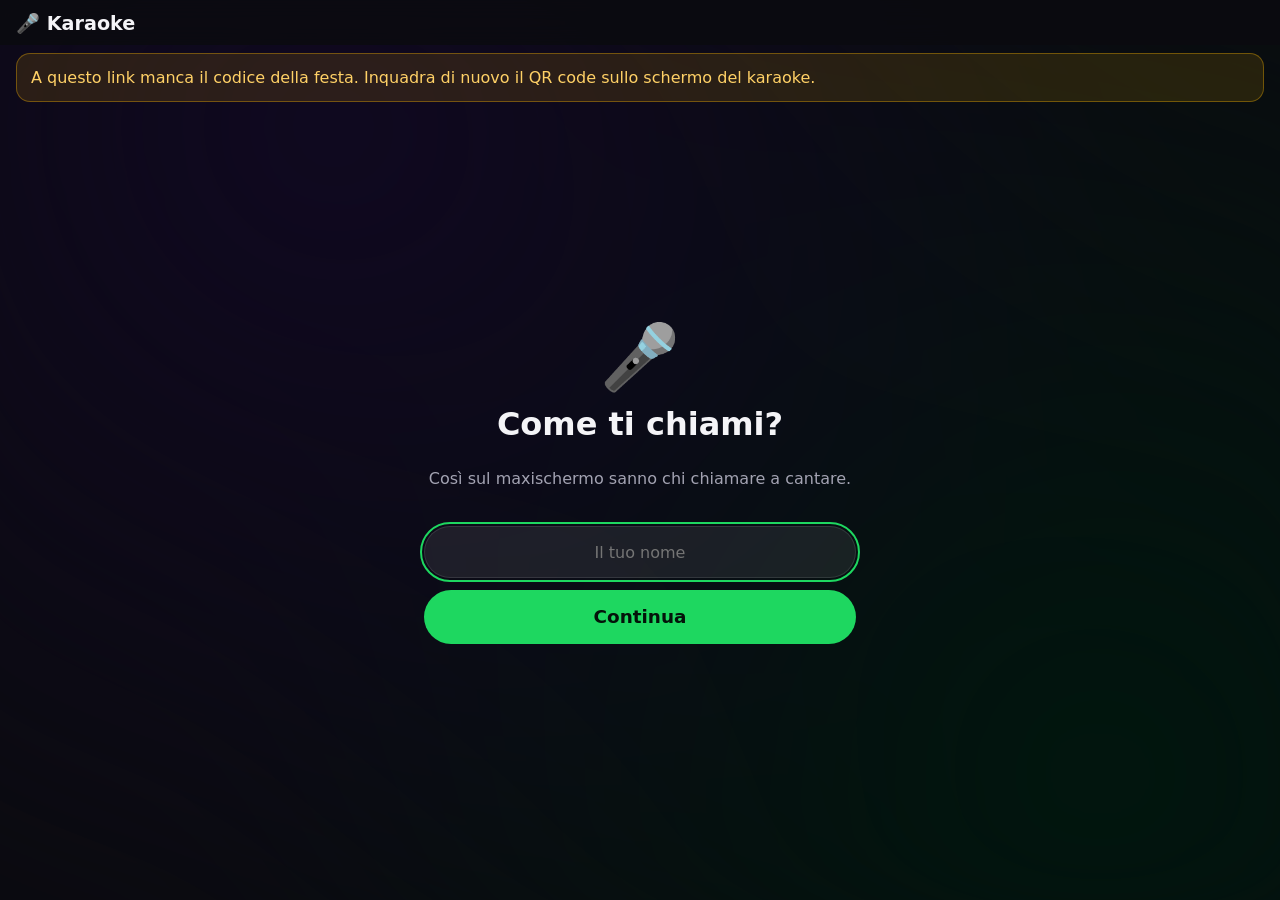
<file: guest.html>
<!doctype html>
<html lang="it">
<head>
  <meta charset="utf-8">
  <meta name="viewport" content="width=device-width, initial-scale=1, viewport-fit=cover">
  <meta name="theme-color" content="#0b0b10">
  <title>Aggiungi una canzone · Karaoke</title>
  <link rel="icon" href="data:image/svg+xml,<svg xmlns='http://www.w3.org/2000/svg' viewBox='0 0 100 100'><text y='.9em' font-size='90'>🎤</text></svg>">
  <link rel="stylesheet" href="css/style.css">
  <script type="module" src="js/guest.js"></script>
</head>
<body class="guest-page">
  <div id="bg"></div>

  <header class="g-top">
    <div class="g-brand">🎤 Karaoke</div>
    <button id="gChangeName" class="g-name" type="button" hidden></button>
  </header>

  <div id="gBanner" class="g-banner" role="status" hidden></div>

  <!-- First visit: ask for a name once -->
  <section id="gWelcome" class="g-welcome" hidden>
    <div class="g-welcome-emoji">🎤</div>
    <h1>Come ti chiami?</h1>
    <p class="g-muted">Così sul maxischermo sanno chi chiamare a cantare.</p>
    <form id="gNameForm" class="g-name-form">
      <input id="gName" placeholder="Il tuo nome" autocomplete="nickname" maxlength="40" required enterkeyhint="done">
      <button class="primary big" type="submit">Continua</button>
    </form>
  </section>

  <main id="gMain" hidden>
    <!-- Tab: search -->
    <section id="tabSearch" class="g-tab">
      <div class="g-searchbar">
        <span aria-hidden="true">🔍</span>
        <input id="gSearch" type="search" placeholder="Cerca un titolo o un artista" autocomplete="off" spellcheck="false" enterkeyhint="search" aria-label="Cerca una canzone">
        <button id="gClear" type="button" aria-label="Cancella la ricerca" hidden>✕</button>
      </div>
      <p id="gStatus" class="g-status" hidden></p>
      <ul id="gResults" class="g-list"></ul>
      <div id="gSearchEmpty" class="g-empty">
        <div class="g-empty-emoji">🎶</div>
        <p>Cerca la canzone che vuoi cantare,<br>poi tocca <b>+</b> per metterla in coda.</p>
      </div>
    </section>

    <!-- Tab: queue -->
    <section id="tabQueue" class="g-tab" hidden>
      <div id="gMineBox" hidden>
        <h2 class="g-h2">Le tue canzoni</h2>
        <div id="gMine" class="g-mine-list"></div>
      </div>

      <div id="gNow" class="g-now" hidden>
        <div id="gNowLabel" class="g-label">Ora canta</div>
        <div id="gNowSinger" class="g-now-singer"></div>
        <div id="gNowSong" class="g-muted"></div>
      </div>

      <h2 class="g-h2">In coda</h2>
      <ol id="gQueue" class="g-list"></ol>
      <div id="gQueueEmpty" class="g-empty">
        <div class="g-empty-emoji">🙋</div>
        <p>Ancora nessuno in coda.<br>Inizia tu!</p>
      </div>
    </section>
  </main>

  <nav id="gTabs" class="g-tabs" hidden>
    <button type="button" data-tab="search" class="active"><span aria-hidden="true">🔍</span>Cerca</button>
    <button type="button" data-tab="queue"><span aria-hidden="true">🎶</span>Coda<b id="gQueueBadge" class="g-tab-badge" hidden></b></button>
  </nav>

  <!-- Add a song: bottom sheet -->
  <dialog id="gSheet" class="g-sheet">
    <form id="gSheetForm">
      <div class="g-sheet-grip" aria-hidden="true"></div>
      <div class="g-sheet-song">
        <img id="gsCover" alt="">
        <div>
          <div id="gsTitle" class="g-sheet-title"></div>
          <div id="gsArtist" class="g-muted"></div>
        </div>
      </div>
      <div class="mode-switch" role="radiogroup" aria-label="Cosa vuoi fare">
        <button type="button" data-mode="sing" class="active" role="radio" aria-checked="true">🎤 Cantarla</button>
        <button type="button" data-mode="listen" role="radio" aria-checked="false">🎧 Solo ascoltarla</button>
      </div>
      <p id="gsModeHint" class="g-muted g-mode-hint"></p>
      <div id="gsMessageBox">
        <label for="gsMessage" class="g-label">Messaggio o dedica <span class="g-muted">(facoltativo)</span></label>
        <textarea id="gsMessage" rows="2" maxlength="160" placeholder="Viene mostrato e letto ad alta voce prima della tua canzone"></textarea>
      </div>
      <button id="gsAdd" type="submit" class="primary big">Aggiungi alla coda</button>
      <button id="gsCancel" type="button" class="ghost">Annulla</button>
    </form>
  </dialog>

  <div id="toast" class="g-toast" role="status" hidden></div>
</body>
</html>
</file>
<file: css/style.css>
:root {
  --bg: #0b0b10;
  --panel: rgba(20, 20, 28, 0.72);
  --panel-solid: #16161f;
  --border: rgba(255, 255, 255, 0.1);
  --text: #f4f4f7;
  --muted: #a3a3b2;
  --accent: #1ed760;
  --accent-ink: #04130a;
  --sung: #1ed760;
  --unsung: #ffffff;
  --radius: 14px;
  font-family: system-ui, -apple-system, "Segoe UI", Roboto, sans-serif;
  color-scheme: dark;
}

* { box-sizing: border-box; }
[hidden] { display: none !important; }

html, body { height: 100%; margin: 0; }
body {
  background: var(--bg);
  color: var(--text);
  overflow: hidden;
}

#bg {
  position: fixed;
  inset: -10%;
  background: radial-gradient(circle at 30% 20%, #2a1b4d, transparent 60%), radial-gradient(circle at 80% 80%, #0f3b2a, transparent 60%);
  background-size: cover;
  background-position: center;
  filter: blur(70px) brightness(0.35) saturate(1.4);
  transition: background-image 0.8s;
  z-index: -1;
}

/* Face snow: between the background and the app, so faces drift behind the lyrics. */
#faceSnow {
  position: fixed;
  inset: 0;
  width: 100%;
  height: 100%;
  pointer-events: none;
  z-index: 0;
}
#app { position: relative; z-index: 1; }
.icon.on { background: rgba(255, 255, 255, 0.16); box-shadow: inset 0 0 0 1px rgba(255, 255, 255, 0.35); }

a { color: var(--accent); }
code {
  background: rgba(255, 255, 255, 0.08);
  padding: 0.2em 0.45em;
  border-radius: 6px;
  font-size: 0.95em;
}
.sr-only { position: absolute; width: 1px; height: 1px; overflow: hidden; clip: rect(0 0 0 0); }

/* ---------- buttons & inputs ---------- */

button {
  font: inherit;
  color: inherit;
  border: 0;
  cursor: pointer;
  border-radius: 999px;
  transition: background 0.15s, transform 0.1s;
}
button:active { transform: scale(0.96); }
button:focus-visible, input:focus-visible, select:focus-visible, li:focus-visible {
  outline: 2px solid var(--accent);
  outline-offset: 2px;
}
.primary { background: var(--accent); color: var(--accent-ink); font-weight: 700; padding: 0.7em 1.4em; }
.primary:hover { background: #3be477; }
.big { font-size: 1.15rem; padding: 0.9em 2em; }
.ghost { background: rgba(255, 255, 255, 0.08); padding: 0.5em 1em; }
.ghost:hover { background: rgba(255, 255, 255, 0.16); }
.small { font-size: 0.85rem; padding: 0.35em 0.8em; }
.icon {
  background: transparent;
  width: 40px;
  height: 40px;
  font-size: 1.2rem;
  flex: none;
}
.icon:hover { background: rgba(255, 255, 255, 0.1); }

input, select {
  font: inherit;
  color: var(--text);
  background: rgba(255, 255, 255, 0.08);
  border: 1px solid var(--border);
  border-radius: 999px;
  padding: 0.6em 1em;
  min-width: 0;
}
select option { background: var(--panel-solid); }

/* ---------- setup / login ---------- */

.screen {
  height: 100%;
  display: grid;
  place-items: center;
  padding: 16px;
  overflow: auto;
}
.card {
  width: min(560px, 100%);
  background: var(--panel);
  backdrop-filter: blur(20px);
  border: 1px solid var(--border);
  border-radius: 20px;
  padding: 32px;
  line-height: 1.55;
}
.card.center { text-align: center; display: grid; gap: 14px; justify-items: center; }
.card h1 { margin: 0 0 8px; font-size: 2rem; }
.card ol { padding-left: 1.2em; }
.card li { margin: 0.6em 0; }
.copyrow { display: inline-flex; gap: 8px; align-items: center; flex-wrap: wrap; margin-top: 4px; }
#setupForm { display: flex; gap: 8px; margin-top: 16px; }
#setupForm input { flex: 1; font-family: ui-monospace, monospace; }

/* ---------- main layout ---------- */

#app {
  height: 100%;
  display: grid;
  grid-template-rows: auto 1fr auto;
}

.topbar {
  display: flex;
  align-items: center;
  gap: 10px;
  padding: 12px 16px;
}
.brand { font-size: 1.6rem; }
.search { position: relative; flex: 1; min-width: 0; }
.search input { width: 100%; }
.device { display: flex; align-items: center; gap: 4px; min-width: 0; }
.device select { max-width: 260px; }

#results {
  position: absolute;
  top: calc(100% + 6px);
  left: 0;
  right: 0;
  max-height: 60vh;
  overflow: auto;
  margin: 0;
  padding: 6px;
  list-style: none;
  background: var(--panel-solid);
  border: 1px solid var(--border);
  border-radius: var(--radius);
  box-shadow: 0 20px 50px rgba(0, 0, 0, 0.5);
  z-index: 10;
}
#results li {
  display: flex;
  gap: 12px;
  align-items: center;
  padding: 8px;
  border-radius: 10px;
  cursor: pointer;
}
#results li:hover, #results li:focus { background: rgba(255, 255, 255, 0.08); }
#results li.empty { color: var(--muted); cursor: default; }
#results img { width: 44px; height: 44px; border-radius: 6px; flex: none; background: #222; }
#results li > div { min-width: 0; }
.r-title, .r-sub { white-space: nowrap; overflow: hidden; text-overflow: ellipsis; }
.r-title { font-weight: 600; }
.r-sub { color: var(--muted); font-size: 0.9rem; }

/* ---------- stage & lyrics ---------- */

#stage {
  position: relative;
  min-height: 0;
  display: grid;
  grid-template-rows: auto 1fr;
}

#nowPlaying {
  display: flex;
  gap: 14px;
  align-items: center;
  padding: 4px 24px 0;
}
#cover { width: 64px; height: 64px; border-radius: 10px; box-shadow: 0 8px 24px rgba(0, 0, 0, 0.5); }
#trackTitle { font-weight: 700; font-size: 1.15rem; }
#trackArtist { color: var(--muted); }

#lyricsViewport {
  position: relative;
  overflow: hidden;
  min-height: 0;
  padding: 0 24px;
  mask-image: linear-gradient(transparent, #000 18%, #000 75%, transparent);
  -webkit-mask-image: linear-gradient(transparent, #000 18%, #000 75%, transparent);
}
#lyrics {
  max-width: 1100px;
  margin: 0 auto;
  text-align: center;
  transition: transform 0.55s cubic-bezier(0.22, 0.8, 0.3, 1);
  will-change: transform;
}

.line {
  font-size: clamp(1.6rem, 4.4vw, 3.6rem);
  font-weight: 800;
  line-height: 1.2;
  padding: 0.3em 0;
  opacity: 0.38;
  transform: scale(0.9);
  transition: opacity 0.35s, transform 0.35s;
  letter-spacing: -0.01em;
  text-wrap: balance;
}
.line.gap { opacity: 0.25; }
.line.past { opacity: 0.22; }
#lyrics.synced .line { cursor: pointer; }
#lyrics.synced .line:hover { opacity: 0.7; }
#lyrics.synced .line.active { opacity: 1; transform: scale(1); }
/* Inline span so the sweep flows across wrapped rows, left to right, top to bottom. */
#lyrics.synced .line.active span {
  background: linear-gradient(90deg, var(--sung) var(--fill, 0%), var(--unsung) var(--fill, 0%));
  -webkit-background-clip: text;
  background-clip: text;
  color: transparent;
  filter: drop-shadow(0 4px 18px rgba(30, 215, 96, 0.25));
}

/* Unsynced lyrics: just let the user scroll. */
#lyricsViewport:has(#lyrics.plain) { overflow: auto; mask-image: none; -webkit-mask-image: none; }
#lyrics.plain { padding: 24px 0 80px; }
#lyrics.plain .line { font-size: clamp(1.1rem, 2.4vw, 1.7rem); opacity: 0.9; transform: none; padding: 0.15em 0; }

#status {
  position: absolute;
  left: 50%;
  bottom: 18px;
  transform: translateX(-50%);
  max-width: calc(100% - 32px);
  text-align: center;
  color: var(--muted);
  background: var(--panel);
  backdrop-filter: blur(12px);
  border: 1px solid var(--border);
  padding: 8px 16px;
  border-radius: 999px;
}

/* ---------- controls ---------- */

.controls {
  display: flex;
  align-items: center;
  gap: 12px;
  padding: 12px 20px 16px;
}
.round {
  width: 52px;
  height: 52px;
  flex: none;
  background: var(--text);
  color: var(--bg);
  font-size: 1.1rem;
  font-weight: 900;
}
.round:hover { background: #fff; }
.time { color: var(--muted); font-variant-numeric: tabular-nums; font-size: 0.9rem; min-width: 3ch; }
#progress {
  flex: 1;
  height: 8px;
  background: rgba(255, 255, 255, 0.15);
  border-radius: 999px;
  cursor: pointer;
  overflow: hidden;
}
#progress:hover { height: 10px; }
#progressFill { height: 100%; width: 0; background: var(--accent); border-radius: inherit; }
.offset { display: flex; align-items: center; gap: 6px; }
#offsetLabel {
  font-variant-numeric: tabular-nums;
  color: var(--muted);
  font-size: 0.85rem;
  min-width: 8ch;
  text-align: center;
  user-select: none;
}

#toast {
  position: fixed;
  top: 76px;
  left: 50%;
  transform: translateX(-50%);
  max-width: min(560px, calc(100% - 32px));
  background: var(--panel-solid);
  border: 1px solid var(--border);
  box-shadow: 0 20px 50px rgba(0, 0, 0, 0.5);
  padding: 12px 18px;
  border-radius: var(--radius);
  z-index: 20;
}

/* ---------- listen mode: record player ---------- */

#listenView {
  position: absolute;
  inset: 0;
  display: none;
  flex-direction: column;
  align-items: center;
  justify-content: center;
  gap: clamp(16px, 4vh, 36px);
  padding: 64px 16px 72px;  /* room at the bottom for the status message */
  text-align: center;
  --size: clamp(150px, min(46vh, 60vw), 520px);
}
#stage.listening #listenView { display: flex; }
#stage.listening #lyricsViewport,
#stage.listening #nowPlaying { visibility: hidden; }
/* The "up next" and QR screens cover everything. */
#stage:has(#intermission:not([hidden])) #listenView,
#stage:has(#idleScreen:not([hidden])) #listenView { visibility: hidden; }

.lv-art {
  position: relative;
  width: var(--size);
  aspect-ratio: 1;
  transition: transform 0.9s cubic-bezier(0.22, 0.8, 0.3, 1);
}
/* While playing, the record slides out to the right; shift the pair left to stay centred. */
#listenView.playing .lv-art { transform: translateX(-14%); }

.lv-vinyl {
  position: absolute;
  inset: 3%;
  border-radius: 50%;
  transition: transform 0.9s cubic-bezier(0.22, 0.8, 0.3, 1);
  box-shadow: 0 20px 50px rgba(0, 0, 0, 0.6);
}
#listenView.playing .lv-vinyl { transform: translateX(30%); }
/* Light reflection on the record: it stays put while the disc turns underneath. */
.lv-vinyl::after {
  content: '';
  position: absolute;
  inset: 0;
  border-radius: 50%;
  background: conic-gradient(from 30deg, transparent 0 8%, rgba(255, 255, 255, 0.10) 12%, transparent 18% 55%, rgba(255, 255, 255, 0.07) 60%, transparent 66%);
  pointer-events: none;
}
.lv-disc {
  position: absolute;
  inset: 0;
  border-radius: 50%;
  background: repeating-radial-gradient(circle at center, #0c0c0e 0 1.5px, #19191d 1.5px 3.5px);
  animation: lv-spin 3.2s linear infinite;
  animation-play-state: paused;
}
#listenView.playing .lv-disc { animation-play-state: running; }
/* Centre label: the album cover, with a spindle hole. */
.lv-disc::before {
  content: '';
  position: absolute;
  inset: 33%;
  border-radius: 50%;
  background: var(--cover, #333) center / cover;
  box-shadow: 0 0 0 3px #0c0c0e;
}
.lv-disc::after {
  content: '';
  position: absolute;
  inset: 48.5%;
  border-radius: 50%;
  background: #0b0b10;
}
@keyframes lv-spin { to { transform: rotate(360deg); } }

.lv-cover {
  position: relative;
  width: 100%;
  height: 100%;
  object-fit: cover;
  border-radius: 10px;
  box-shadow: 0 30px 80px rgba(0, 0, 0, 0.65), 0 0 0 1px rgba(255, 255, 255, 0.06);
  animation: lv-breathe 7s ease-in-out infinite;
  animation-play-state: paused;
}
#listenView.playing .lv-cover { animation-play-state: running; }
@keyframes lv-breathe {
  0%, 100% { transform: scale(1) rotate(0deg); }
  50% { transform: scale(1.025) rotate(-0.6deg); }
}

.lv-text { max-width: min(90vw, 900px); }
.lv-singer {
  display: inline-block;
  background: var(--accent);
  color: var(--accent-ink);
  font-weight: 800;
  padding: 0.2em 0.9em;
  border-radius: 999px;
  margin-bottom: 10px;
}
.lv-title { font-size: clamp(1.5rem, 4vw, 3rem); font-weight: 900; line-height: 1.1; text-shadow: 0 2px 20px rgba(0, 0, 0, 0.5); overflow-wrap: anywhere; }
.lv-artist { color: rgba(255, 255, 255, 0.75); font-size: clamp(1rem, 2.2vw, 1.4rem); margin-top: 6px; }

@media (prefers-reduced-motion: reduce) {
  .lv-disc, .lv-cover { animation: none; }
  .lv-art, .lv-vinyl { transition: none; }
}

/* ---------- singer queue ---------- */

.pill {
  display: inline-flex;
  align-items: center;
  gap: 6px;
  flex: none;
  background: rgba(255, 255, 255, 0.08);
  padding: 0.5em 0.9em;
  white-space: nowrap;
}
.pill:hover { background: rgba(255, 255, 255, 0.16); }
.badge {
  background: var(--accent);
  color: var(--accent-ink);
  font-weight: 800;
  font-size: 0.8rem;
  min-width: 1.6em;
  padding: 0.05em 0.45em;
  border-radius: 999px;
  text-align: center;
}

.r-play {
  margin-left: auto;
  flex: none;
  width: 34px;
  height: 34px;
  background: rgba(255, 255, 255, 0.08);
  font-size: 0.8rem;
}
.r-play:hover { background: var(--accent); color: var(--accent-ink); }

.stagehead {
  display: flex;
  align-items: center;
  justify-content: space-between;
  gap: 12px;
  padding: 4px 24px 0;
  min-height: 0;
}
.stagehead #nowPlaying { padding: 0; min-width: 0; }
#singerChip {
  display: inline-block;
  background: var(--accent);
  color: var(--accent-ink);
  font-weight: 800;
  font-size: 0.8rem;
  padding: 0.15em 0.7em;
  border-radius: 999px;
  margin-bottom: 4px;
}
#upNext {
  background: var(--panel);
  backdrop-filter: blur(12px);
  border: 1px solid var(--border);
  padding: 0.5em 1em;
  color: var(--muted);
  max-width: 45%;
  white-space: nowrap;
  overflow: hidden;
  text-overflow: ellipsis;
  margin-left: auto;
}
#upNext:hover { color: var(--text); }

#queuePanel {
  position: fixed;
  top: 0;
  right: 0;
  bottom: 0;
  width: min(400px, 100%);
  background: var(--panel-solid);
  border-left: 1px solid var(--border);
  box-shadow: -20px 0 60px rgba(0, 0, 0, 0.5);
  display: flex;
  flex-direction: column;
  z-index: 15;
  animation: slide-in 0.2s ease-out;
}
@keyframes slide-in { from { transform: translateX(30px); opacity: 0; } }
.qp-head { display: flex; align-items: center; justify-content: space-between; padding: 14px 12px 6px 20px; }
.qp-head h2 { margin: 0; font-size: 1.2rem; }
.qp-now {
  margin: 4px 16px 8px;
  padding: 10px 12px;
  border-radius: 10px;
  background: rgba(30, 215, 96, 0.12);
  color: var(--accent);
  font-weight: 600;
}
#queueList { list-style: none; margin: 0; padding: 4px 8px; overflow: auto; flex: 1; counter-reset: q; }
#queueList li {
  display: flex;
  align-items: center;
  gap: 10px;
  padding: 8px;
  border-radius: 10px;
  counter-increment: q;
}
#queueList li::before {
  content: counter(q);
  color: var(--muted);
  font-variant-numeric: tabular-nums;
  width: 1.4em;
  text-align: right;
  flex: none;
}
#queueList li:first-child { background: rgba(255, 255, 255, 0.06); }
#queueList li:hover { background: rgba(255, 255, 255, 0.08); }
#queueList img { width: 40px; height: 40px; border-radius: 6px; flex: none; background: #222; }
.q-text { min-width: 0; flex: 1; }
.q-singer { font-weight: 700; }
.q-text .r-sub { white-space: nowrap; overflow: hidden; text-overflow: ellipsis; font-size: 0.85rem; }
.q-btns { display: flex; flex: none; }
.small-icon { width: 30px; height: 30px; font-size: 0.85rem; }
.small-icon:disabled { opacity: 0.25; cursor: default; }
.qp-empty { color: var(--muted); text-align: center; padding: 24px; line-height: 1.6; margin: auto 0; }
.qp-foot {
  display: flex;
  align-items: center;
  justify-content: space-between;
  gap: 8px;
  padding: 12px 16px 16px;
  border-top: 1px solid var(--border);
}
.check { display: inline-flex; align-items: center; gap: 8px; color: var(--muted); cursor: pointer; }
.check input { accent-color: var(--accent); width: 18px; height: 18px; padding: 0; }

/* Who's singing? */
#singerDialog {
  width: min(440px, calc(100% - 32px));
  background: var(--panel-solid);
  color: var(--text);
  border: 1px solid var(--border);
  border-radius: 20px;
  padding: 24px;
  box-shadow: 0 30px 80px rgba(0, 0, 0, 0.6);
}
#singerDialog::backdrop { background: rgba(0, 0, 0, 0.6); backdrop-filter: blur(4px); }
#singerDialog h2 { margin: 0 0 14px; }
.sd-song { display: flex; gap: 12px; align-items: center; margin-bottom: 16px; min-width: 0; }
.sd-song > div { min-width: 0; }
.sd-song img { width: 48px; height: 48px; border-radius: 8px; flex: none; }
#singerInput { width: 100%; font-size: 1.1rem; }
.chips { display: flex; flex-wrap: wrap; gap: 6px; margin: 12px 0 4px; }
.chips:empty { display: none; }
.chip {
  display: inline-flex;
  align-items: center;
  background: rgba(255, 255, 255, 0.08);
  border-radius: 999px;
}
.chip button { background: transparent; padding: 0.35em 0.4em 0.35em 0.9em; }
.chip button:hover { color: var(--accent); }
.chip .chip-x { padding: 0.35em 0.7em 0.35em 0.2em; color: var(--muted); }
.chip .chip-x:hover { color: #ff6b6b; }
.sd-actions { display: flex; justify-content: flex-end; gap: 8px; margin-top: 18px; flex-wrap: wrap; }

/* Between singers */
#intermission {
  position: absolute;
  inset: 0;
  display: flex;
  flex-direction: column;
  align-items: center;
  justify-content: center;
  gap: 14px;
  padding: 24px 16px;
  text-align: center;
  /* See-through, so the next song's blurred cover (#bg) shows behind it. */
  background: radial-gradient(ellipse at center, rgba(11, 11, 16, 0.35), rgba(11, 11, 16, 0.75));
  z-index: 5;
  animation: fade-in 0.3s ease-out;
}
@keyframes fade-in { from { opacity: 0; } }
.im-label { text-transform: uppercase; letter-spacing: 0.2em; color: rgba(255, 255, 255, 0.75); font-weight: 700; text-shadow: 0 1px 8px rgba(0, 0, 0, 0.6); }
.im-singer {
  font-size: clamp(2.4rem, 8vw, 5.5rem);
  font-weight: 900;
  line-height: 1.05;
  color: #fff;  /* the background is now any album cover, so plain white reads best */
  overflow-wrap: anywhere;
}
.im-song { display: flex; gap: 14px; align-items: center; text-align: left; max-width: 100%; }
.im-song > div { min-width: 0; }
.im-song img { width: 72px; height: 72px; border-radius: 10px; flex: none; }
.im-title { font-size: 1.4rem; font-weight: 700; }
.im-artist { color: rgba(255, 255, 255, 0.75); }
.im-count {
  font-size: 3rem;
  font-weight: 900;
  font-variant-numeric: tabular-nums;
  width: 96px;
  height: 96px;
  display: grid;
  place-items: center;
  border-radius: 50%;
  border: 4px solid rgba(255, 255, 255, 0.15);
}
.im-actions { display: flex; gap: 10px; flex-wrap: wrap; justify-content: center; }
.im-message {
  margin: 4px 0;
  max-width: min(900px, 100%);
  display: grid;
  justify-items: center;
  gap: 8px;
}
.im-message blockquote {
  margin: 0;
  font-size: clamp(1.3rem, 3.2vw, 2.2rem);
  font-weight: 700;
  font-style: italic;
  line-height: 1.3;
  text-wrap: balance;
  overflow-wrap: anywhere;
  text-shadow: 0 2px 20px rgba(0, 0, 0, 0.6);
}
.im-singer, .im-title { text-shadow: 0 2px 20px rgba(0, 0, 0, 0.5); }
.q-msg {
  margin: 2px 0 0;
  font-style: italic;
  font-size: 0.85rem;
  color: var(--text);
  opacity: 0.8;
  overflow-wrap: anywhere;
}
.im-speech { display: flex; gap: 8px; align-items: center; justify-content: center; flex-wrap: wrap; }
.small-select { font-size: 0.85rem; padding: 0.35em 0.8em; }
.message-input { width: 100%; margin-top: 12px; }
/* "Cantarla / Solo ascoltarla" segmented switch (singer dialog and phone page) */
.mode-switch {
  display: grid;
  grid-template-columns: 1fr 1fr;
  gap: 4px;
  padding: 4px;
  margin: 0 0 12px;
  border-radius: 999px;
  background: rgba(255, 255, 255, 0.07);
}
.mode-switch button { padding: 0.6em 0.8em; background: transparent; color: var(--muted); font-weight: 700; }
.mode-switch button.active { background: var(--accent); color: var(--accent-ink); }
.g-mode-hint { margin: -4px 4px 0; font-size: 0.88rem; line-height: 1.4; }
.hint { margin: 6px 4px 0; color: var(--muted); font-size: 0.8rem; }

/* ---------- detached queue window ---------- */

body.queue-window { overflow: auto; }
#qw {
  min-height: 100%;
  max-width: 600px;
  margin: 0 auto;
  padding: 16px;
  display: flex;
  flex-direction: column;
  gap: 12px;
}
.qw-head { display: flex; align-items: center; gap: 10px; }
.qw-head h1 { margin: 0; font-size: 1.4rem; }
.qw-banner {
  background: rgba(255, 184, 0, 0.12);
  border: 1px solid rgba(255, 184, 0, 0.35);
  color: #ffd166;
  padding: 10px 14px;
  border-radius: var(--radius);
  line-height: 1.5;
}
.qw-banner a { color: inherit; font-weight: 700; }
.qw-card {
  background: var(--panel);
  border: 1px solid var(--border);
  border-radius: var(--radius);
  padding: 14px 16px;
}
.qw-label {
  text-transform: uppercase;
  letter-spacing: 0.15em;
  font-size: 0.75rem;
  font-weight: 700;
  color: var(--muted);
}
.qw-big { font-size: 1.8rem; font-weight: 900; color: var(--accent); overflow-wrap: anywhere; }
.qw-actions { display: flex; gap: 8px; margin-top: 10px; flex-wrap: wrap; }
body.queue-window #queueList { flex: 1; overflow: visible; padding: 0; }
body.queue-window .qp-foot { padding: 12px 0 0; }

/* ---------- guests add songs (QR dialog, corner QR, phone page) ---------- */

#guestsDialog {
  width: min(440px, calc(100% - 32px));
  background: var(--panel-solid);
  color: var(--text);
  border: 1px solid var(--border);
  border-radius: 20px;
  padding: 24px;
  box-shadow: 0 30px 80px rgba(0, 0, 0, 0.6);
  text-align: center;
}
#guestsDialog::backdrop { background: rgba(0, 0, 0, 0.6); backdrop-filter: blur(4px); }
#guestsDialog h2 { margin: 0 0 6px; }
.gd-qr { display: grid; place-items: center; margin: 16px 0 10px; min-height: 120px; }
.gd-qr img {
  width: min(260px, 100%);
  aspect-ratio: 1;
  image-rendering: pixelated;
  background: #fff;   /* QR codes need a light background to scan */
  border-radius: 12px;
  padding: 6px;
}
.gd-note { color: var(--muted); line-height: 1.5; margin: 0; }
.gd-url { display: block; font-size: 0.8rem; word-break: break-all; color: var(--muted); }
.gd-error { margin-top: 12px; text-align: left; }
#guestsDialog .sd-actions { justify-content: center; }
.qw-guests { margin-left: auto; }

/* ---------- fallback playlist dialog ---------- */

#fallbackDialog {
  width: min(440px, calc(100% - 32px));
  background: var(--panel-solid);
  color: var(--text);
  border: 1px solid var(--border);
  border-radius: 20px;
  padding: 24px;
  box-shadow: 0 30px 80px rgba(0, 0, 0, 0.6);
}
#fallbackDialog::backdrop { background: rgba(0, 0, 0, 0.6); backdrop-filter: blur(4px); }
#fallbackDialog h2 { margin: 0 0 6px; }
.fb-current { color: var(--muted); margin: 14px 0 10px; }
.fb-input { width: 100%; }
.fb-error { margin-top: 12px; text-align: left; }

.im-qr {
  position: absolute;
  right: 20px;
  bottom: 20px;
  display: flex;
  align-items: center;
  gap: 10px;
  background: rgba(11, 11, 16, 0.7);
  border: 1px solid var(--border);
  border-radius: 14px;
  padding: 8px 12px 8px 8px;
  text-align: left;
  font-size: 0.85rem;
  font-weight: 600;
  line-height: 1.3;
}
.im-qr img { width: 96px; height: 96px; background: #fff; border-radius: 8px; padding: 4px; image-rendering: pixelated; }

#idleScreen {
  position: absolute;
  inset: 0;
  display: flex;
  flex-direction: column;
  align-items: center;
  justify-content: center;
  gap: 14px;
  padding: 24px 16px;
  text-align: center;
  z-index: 5;
  animation: fade-in 0.4s ease-out;
}
#idleQr {
  width: clamp(180px, 38vh, 380px);
  aspect-ratio: 1;
  background: #fff;   /* QR codes need a light background to scan */
  padding: 10px;
  border-radius: 18px;
  image-rendering: pixelated;
  box-shadow: 0 20px 60px rgba(0, 0, 0, 0.5);
}
.idle-title { font-size: clamp(1.6rem, 4vw, 2.8rem); font-weight: 900; text-shadow: 0 2px 20px rgba(0, 0, 0, 0.5); }
.idle-sub { color: rgba(255, 255, 255, 0.75); max-width: 36ch; }

/* ---------- guests' phone page (guest.html) ---------- */

body.guest-page {
  overflow: auto;
  --tabs-h: calc(64px + env(safe-area-inset-bottom));
  padding-bottom: calc(var(--tabs-h) + 16px);
  -webkit-tap-highlight-color: transparent;
}
body.guest-page input,
body.guest-page textarea { font-size: 16px; }  /* 16px+ stops iOS from zooming in */
.g-muted { color: var(--muted); }

.g-top {
  position: sticky;
  top: 0;
  z-index: 10;
  display: flex;
  align-items: center;
  justify-content: space-between;
  gap: 12px;
  padding: max(12px, env(safe-area-inset-top)) 16px 10px;
  background: rgba(11, 11, 16, 0.85);
  backdrop-filter: blur(14px);
  -webkit-backdrop-filter: blur(14px);
}
.g-brand { font-weight: 900; font-size: 1.2rem; }
.g-name {
  background: rgba(255, 255, 255, 0.08);
  padding: 0.45em 0.9em;
  font-size: 0.9rem;
  max-width: 55%;
  white-space: nowrap;
  overflow: hidden;
  text-overflow: ellipsis;
}
.g-banner {
  margin: 8px 16px 0;
  padding: 12px 14px;
  border-radius: 14px;
  background: rgba(255, 184, 0, 0.12);
  border: 1px solid rgba(255, 184, 0, 0.35);
  color: #ffd166;
  line-height: 1.45;
}

/* First visit: name */
.g-welcome {
  min-height: calc(100dvh - 140px);
  display: flex;
  flex-direction: column;
  justify-content: center;
  gap: 10px;
  padding: 24px;
  max-width: 480px;
  margin: 0 auto;
  text-align: center;
}
.g-welcome-emoji { font-size: 4rem; }
.g-welcome h1 { margin: 0; font-size: 2rem; }
.g-name-form { display: grid; gap: 12px; margin-top: 12px; }
.g-name-form input { width: 100%; padding: 0.95em 1.2em; font-size: 1.15rem; text-align: center; }

/* Tabs content */
#gMain { max-width: 600px; margin: 0 auto; padding: 0 16px; }
.g-tab { padding-top: 12px; }
.g-h2 {
  font-size: 0.8rem;
  margin: 20px 4px 8px;
  color: var(--muted);
  text-transform: uppercase;
  letter-spacing: 0.14em;
}
.g-label { display: block; font-size: 0.85rem; font-weight: 700; margin: 16px 2px 6px; }

/* Search bar: stays under the header while scrolling results */
.g-searchbar {
  position: sticky;
  top: calc(max(12px, env(safe-area-inset-top)) + 46px);
  z-index: 5;
  display: flex;
  align-items: center;
  gap: 8px;
  padding: 4px 6px 4px 16px;
  border-radius: 999px;
  background: #1d1d27;
  border: 1px solid var(--border);
  box-shadow: 0 10px 30px rgba(0, 0, 0, 0.35);
}
.g-searchbar input {
  flex: 1;
  border: 0;
  background: transparent;
  padding: 0.85em 0.2em;
  border-radius: 0;
}
.g-searchbar input:focus-visible { outline: none; }
.g-searchbar:focus-within { border-color: var(--accent); }
#gClear { width: 40px; height: 40px; background: rgba(255, 255, 255, 0.08); flex: none; }
.g-status { margin: 12px 4px 0; color: var(--muted); }

/* Lists (results, queue) */
.g-list { list-style: none; margin: 10px 0 0; padding: 0; display: grid; gap: 6px; }
.g-list li {
  display: flex;
  align-items: center;
  gap: 12px;
  min-height: 64px;
  padding: 8px 10px;
  border-radius: 14px;
  background: rgba(255, 255, 255, 0.05);
}
.g-list li.tappable { cursor: pointer; }
.g-list li.tappable:active { background: rgba(255, 255, 255, 0.12); }
.g-list li.mine { background: rgba(30, 215, 96, 0.14); box-shadow: inset 0 0 0 1px rgba(30, 215, 96, 0.45); }
.g-cover { width: 52px; height: 52px; border-radius: 10px; flex: none; background: #262632; object-fit: cover; }
.g-text { min-width: 0; flex: 1; }
.g-title { font-weight: 700; white-space: nowrap; overflow: hidden; text-overflow: ellipsis; }
.g-text .g-muted { font-size: 0.88rem; white-space: nowrap; overflow: hidden; text-overflow: ellipsis; }
.g-add {
  width: 44px;
  height: 44px;
  flex: none;
  font-size: 1.6rem;
  line-height: 1;
  background: var(--accent);
  color: var(--accent-ink);
  font-weight: 800;
}
.g-pos { width: 1.6em; flex: none; text-align: center; color: var(--muted); font-weight: 800; font-variant-numeric: tabular-nums; }

/* Loading placeholders */
.g-list li.skeleton .g-cover,
.g-list li.skeleton .g-text {
  background: linear-gradient(90deg, #22222c 0%, #2e2e3a 50%, #22222c 100%);
  background-size: 200% 100%;
  animation: g-shimmer 1.2s linear infinite;
}
.g-list li.skeleton .g-text { height: 34px; border-radius: 8px; }
@keyframes g-shimmer { to { background-position: -200% 0; } }

.g-empty { text-align: center; color: var(--muted); padding: 40px 16px; line-height: 1.6; }
.g-empty-emoji { font-size: 2.6rem; margin-bottom: 6px; }

/* "Le tue canzoni" and "Ora canta" */
.g-mine-list { display: grid; gap: 8px; }
.g-mine {
  display: flex;
  align-items: center;
  gap: 12px;
  padding: 12px;
  border-radius: 16px;
  background: rgba(30, 215, 96, 0.12);
  border: 1px solid rgba(30, 215, 96, 0.4);
}
.g-mine.next { background: rgba(30, 215, 96, 0.25); }
.g-mine.pending { background: rgba(255, 255, 255, 0.05); border-color: var(--border); }
.g-mine-pos { font-size: 1.8rem; font-weight: 900; color: var(--accent); font-variant-numeric: tabular-nums; }
.g-spinner {
  width: 24px;
  height: 24px;
  flex: none;
  border-radius: 50%;
  border: 3px solid rgba(255, 255, 255, 0.15);
  border-top-color: var(--accent);
  animation: lv-spin 0.9s linear infinite;
}
.g-now {
  margin-top: 16px;
  padding: 14px 16px;
  border-radius: 16px;
  background: var(--panel);
  border: 1px solid var(--border);
}
.g-now .g-label { margin: 0 0 2px; color: var(--muted); text-transform: uppercase; letter-spacing: 0.14em; font-size: 0.75rem; }
.g-now-singer { font-size: 1.5rem; font-weight: 900; color: var(--accent); overflow-wrap: anywhere; }
.g-now.me { border-color: var(--accent); box-shadow: 0 0 0 1px var(--accent), 0 10px 40px rgba(30, 215, 96, 0.25); }

/* Bottom tab bar */
.g-tabs {
  position: fixed;
  left: 0;
  right: 0;
  bottom: 0;
  z-index: 10;
  height: var(--tabs-h);
  padding-bottom: env(safe-area-inset-bottom);
  display: grid;
  grid-template-columns: 1fr 1fr;
  background: rgba(17, 17, 24, 0.95);
  backdrop-filter: blur(14px);
  -webkit-backdrop-filter: blur(14px);
  border-top: 1px solid var(--border);
}
.g-tabs button {
  position: relative;
  border-radius: 0;
  background: transparent;
  color: var(--muted);
  font-size: 0.8rem;
  font-weight: 700;
  display: flex;
  flex-direction: column;
  align-items: center;
  justify-content: center;
  gap: 2px;
}
.g-tabs button span { font-size: 1.35rem; }
.g-tabs button.active { color: var(--text); }
.g-tabs button.active::before {
  content: '';
  position: absolute;
  top: 0;
  left: 30%;
  right: 30%;
  height: 3px;
  border-radius: 0 0 3px 3px;
  background: var(--accent);
}
.g-tab-badge {
  position: absolute;
  top: 8px;
  left: calc(50% + 10px);
  min-width: 22px;
  padding: 1px 6px;
  border-radius: 999px;
  background: var(--accent);
  color: var(--accent-ink);
  font-size: 0.75rem;
}

/* Add a song: bottom sheet */
.g-sheet {
  width: 100%;
  max-width: 600px;
  margin: auto auto 0;
  padding: 10px 20px calc(20px + env(safe-area-inset-bottom));
  border: 0;
  border-radius: 22px 22px 0 0;
  background: var(--panel-solid);
  color: var(--text);
  box-shadow: 0 -20px 60px rgba(0, 0, 0, 0.5);
}
.g-sheet[open] { animation: g-sheet-up 0.25s ease-out; }
@keyframes g-sheet-up { from { transform: translateY(40%); opacity: 0; } }
.g-sheet::backdrop { background: rgba(0, 0, 0, 0.6); }
.g-sheet form { display: grid; gap: 10px; }
.g-sheet-grip { width: 44px; height: 5px; border-radius: 3px; background: rgba(255, 255, 255, 0.25); margin: 0 auto 6px; }
.g-sheet-song { display: flex; gap: 14px; align-items: center; min-width: 0; }
.g-sheet-song > div { min-width: 0; }
.g-sheet-song img { width: 72px; height: 72px; border-radius: 12px; flex: none; background: #262632; }
.g-sheet-title { font-size: 1.2rem; font-weight: 800; overflow-wrap: anywhere; }
.g-sheet .g-label { margin: 6px 2px 0; }
.g-sheet textarea {
  width: 100%;
  resize: none;
  font: inherit;
  font-size: 16px;
  color: var(--text);
  background: rgba(255, 255, 255, 0.08);
  border: 1px solid var(--border);
  border-radius: 14px;
  padding: 0.75em 1em;
}
.g-sheet .big { width: 100%; margin-top: 6px; }
#gsCancel { width: 100%; padding: 0.8em; }

.g-toast {
  top: auto !important;
  bottom: calc(var(--tabs-h) + 14px);
  text-align: center;
}

/* ---------- phones ---------- */

@media (max-width: 700px) {
  .topbar { flex-wrap: wrap; padding: 10px 16px; }
  .brand { display: none; }
  .search { flex-basis: 100%; order: 2; }
  .device { flex: 1; }
  .device select { max-width: none; width: 100%; }
  .stagehead { padding: 4px 16px 0; flex-wrap: wrap; }
  #upNext { max-width: 100%; margin-left: 0; font-size: 0.85rem; }
  .pill { padding: 0.5em 0.7em; }
  #cover { width: 48px; height: 48px; }
  #lyricsViewport { padding: 0 16px; }
  .controls { flex-wrap: wrap; padding: 10px 16px 14px; }
  #progress { flex-basis: calc(100% - 180px); }
  .offset { flex-basis: 100%; justify-content: center; }
}
</file>
